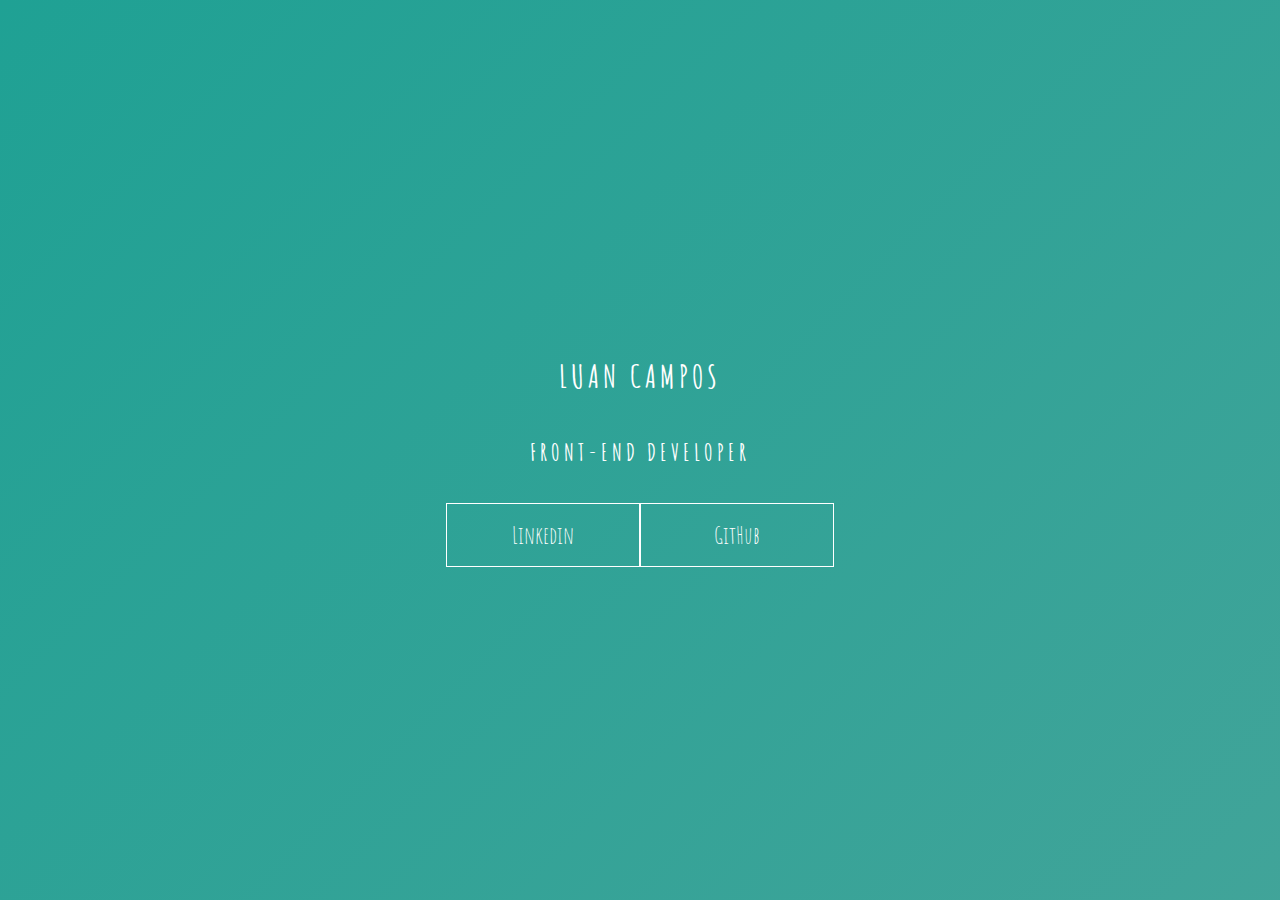
<file: keyframes_1/index.html>
<!DOCTYPE html>
<html lang="pt-BR">
<head>
    <meta charset="UTF-8">
    <meta name="viewport" content="width=device-width, initial-scale=1.0">
    <link  rel="stylesheet" href="style.css">
    <title>Document</title>
</head>
<body>
    <main class="wrapper">
        <h1>Luan Campos</h1>
        <h2>Front-end developer</h2>
        <div class="social-media">
            <a href="https://www.linkedin.com/in/luan-henrique-campos-soares-442058194/">Linkedin</a>
            <a href="https://github.com/lhcamposs">GitHub</a>
        </div>
    </main>
    
</body>
</html>
</file>
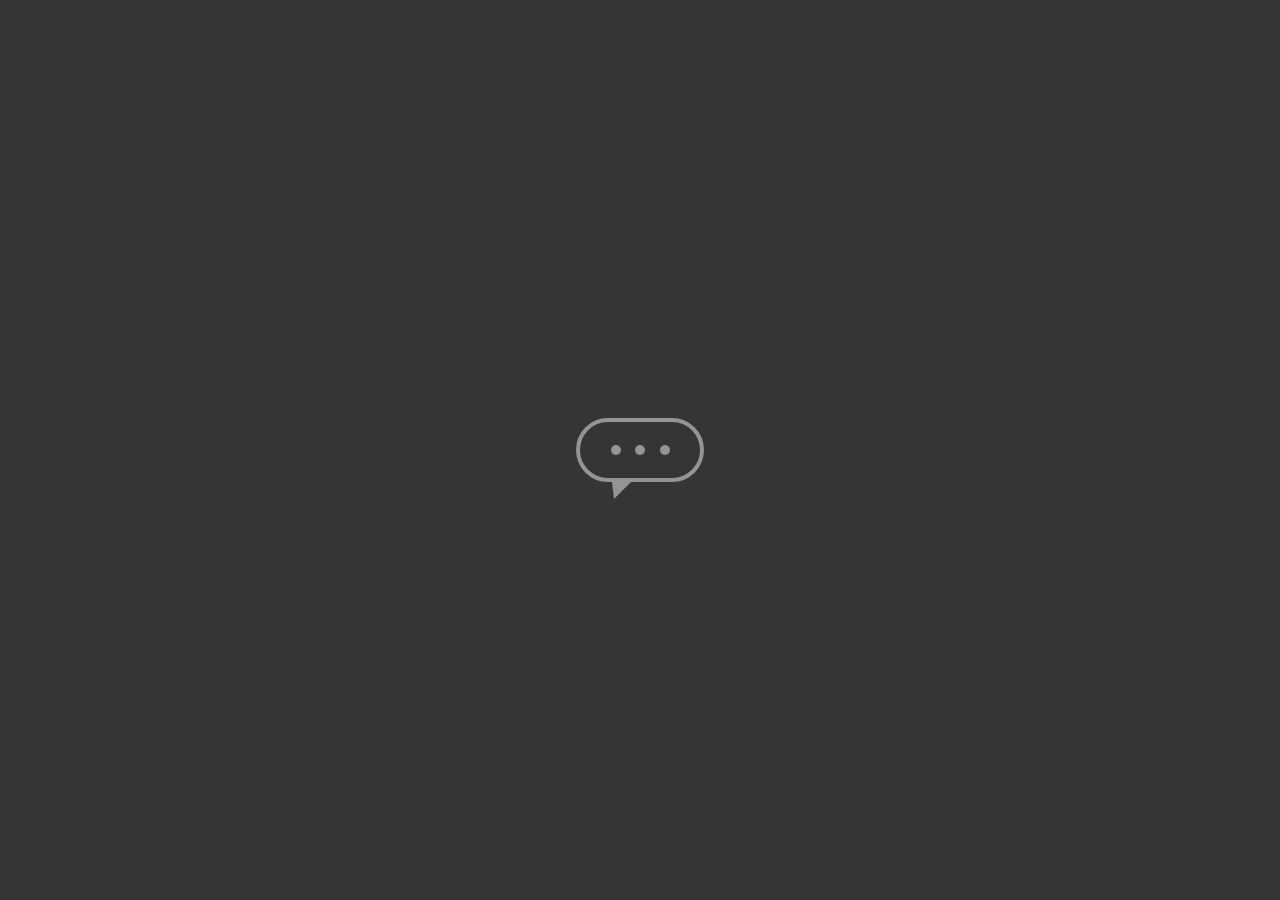
<file: keyframes_2/index.html>
<!DOCTYPE html>
<html lang="pt-BR">
<head>
    <meta charset="UTF-8">
    <meta name="viewport" content="width=device-width, initial-scale=1.0">
    <link rel="stylesheet" href="style.css">
    <title>Document</title>
</head>
<body>
    <main class="wrapper">
        <div class="chatbot">
            <div class="chatbot_loading"></div>
            <div class="chatbot_loading"></div>
            <div class="chatbot_loading"></div>
        </div>
    </main>
</body>
</html>
</file>
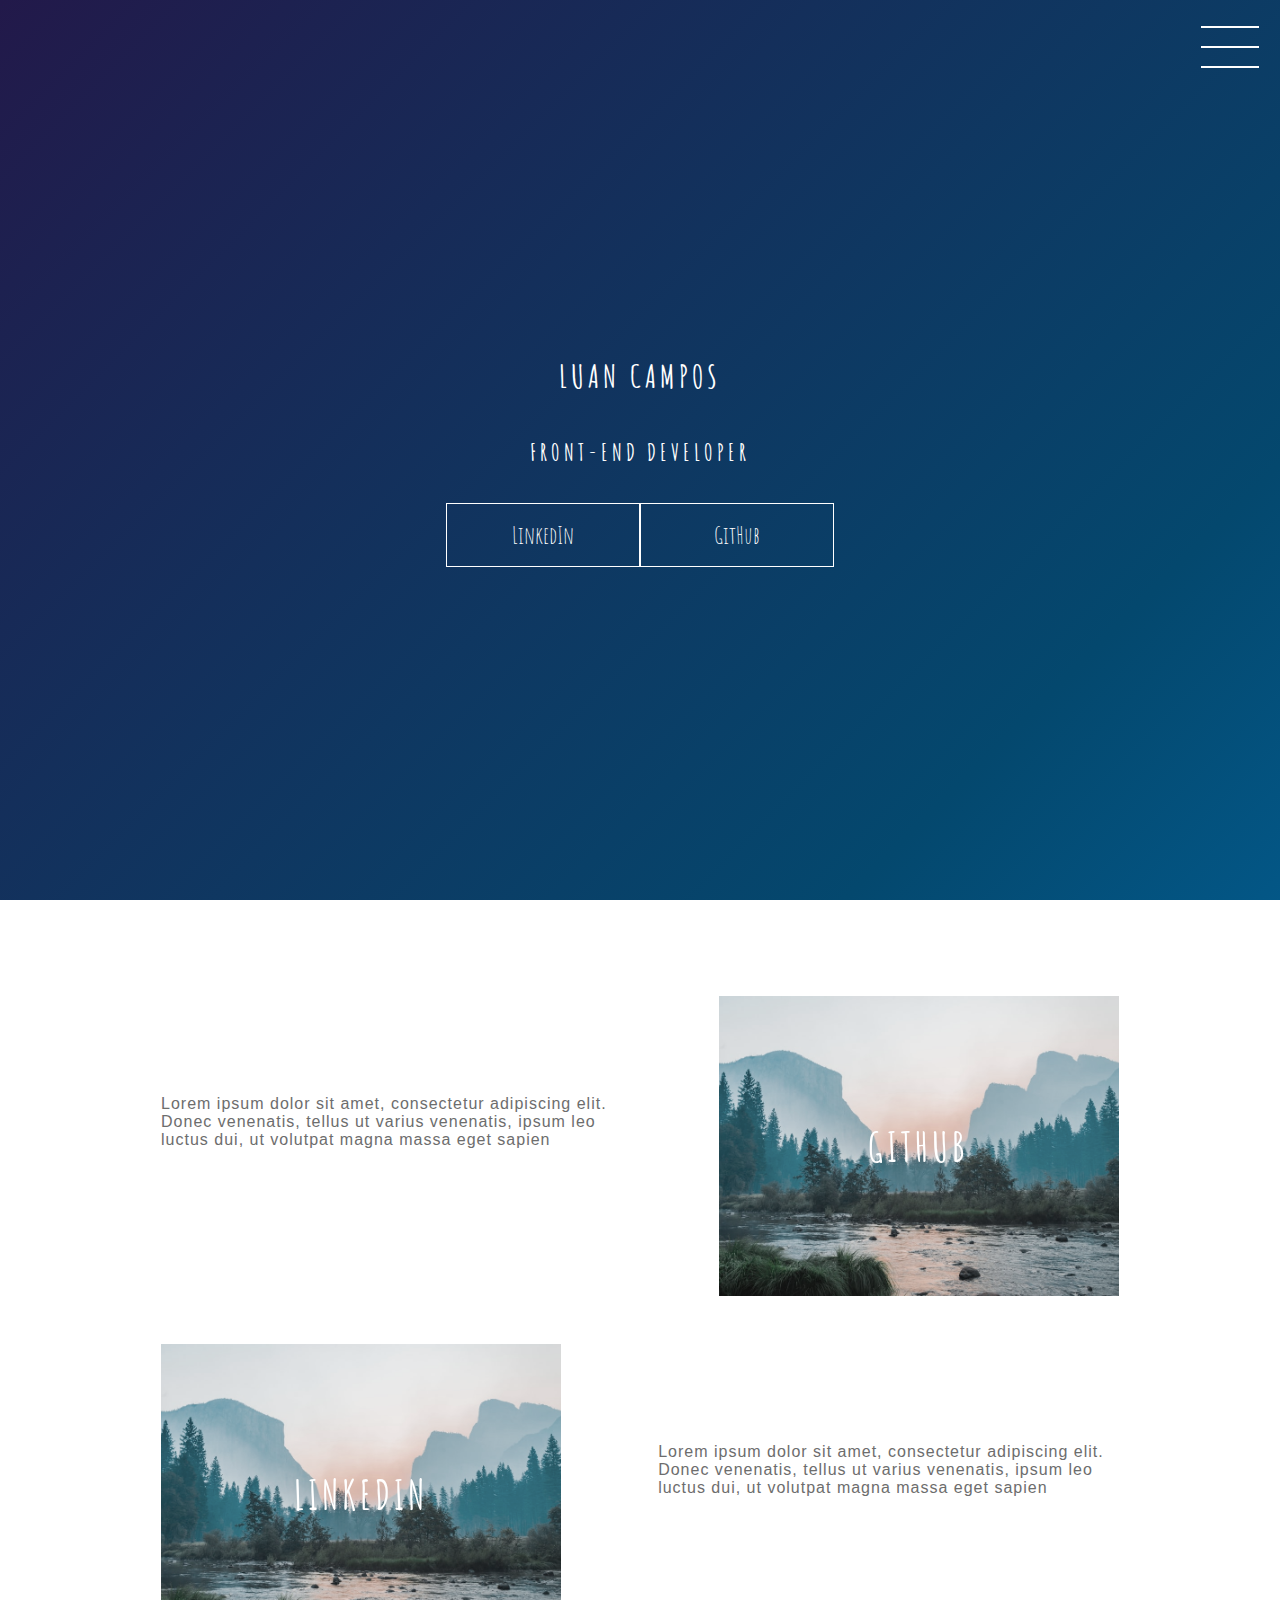
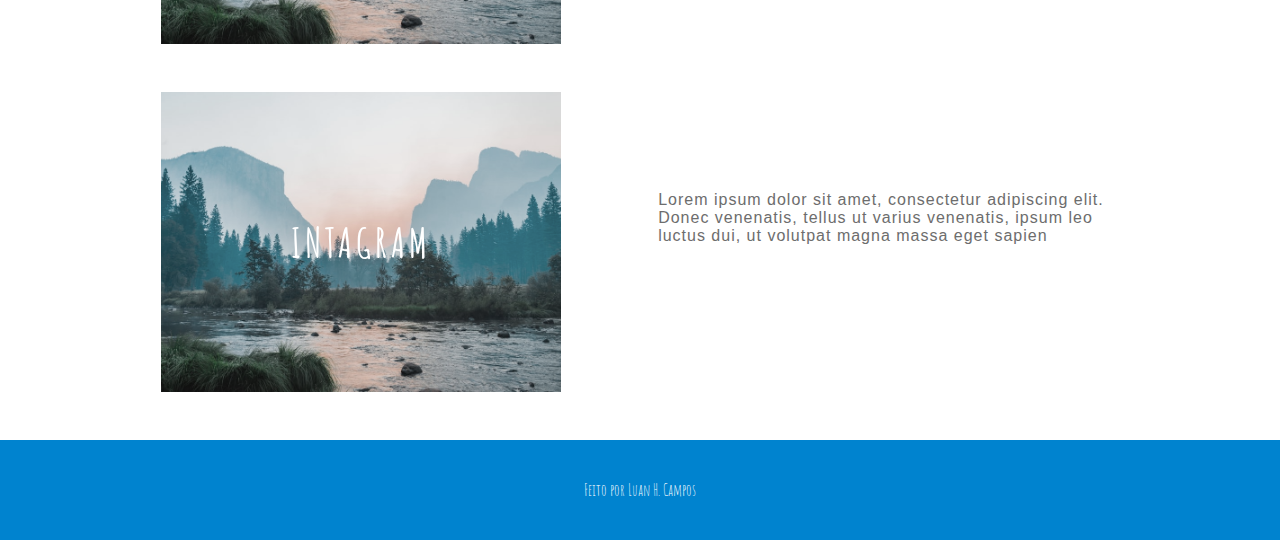
<file: projeto_final/index.html>
<!DOCTYPE html>
<html lang="pt-BR">
<head>
    <meta charset="UTF-8">
    <meta name="viewport" content="width=device-width, initial-scale=1.0">
    <link rel="stylesheet" href="style.css">
    <title>Projeto Final</title>
</head>
<body>
    <header class="header-wrapper">
        <div class="header">
            <div class="checkbox-container">
                <div class="checkbox-wrapper">
                    <input type="checkbox" id="toggle">
                    <label class="checkbox" for="toggle">
                        <div class="trace"></div>
                        <div class="trace"></div>
                        <div class="trace"></div>
                    </label>
                    <div class="menu"></div>
                    <nav class="menu-items">
                        <ul>
                            <li>
                                <a href="#">Home</a>
                            </li>
                            <li>
                                <a href="#">Sobre</a>
                            </li>
                            <li>
                                <a href="#">Projetos</a>
                            </li>
                        </ul>
                    </nav>
                </div>
            </div>
        </div>
        <h1>Luan Campos</h1>
        <h2>Front-end Developer</h2>
        <div class="social-media">
            <a href="#">LinkedIn</a>
            <a href="#">GitHub</a>
        </div>
    </header>
    <main class="container">
        <div class="card-container">
            <div class="card-text">
                Lorem ipsum dolor sit amet, consectetur adipiscing elit. Donec venenatis, 
                tellus ut varius venenatis, ipsum leo luctus dui, ut volutpat magna massa eget sapien
            </div>
            <div class="card">
                <div class="card-wrapper">
                    <h2>GitHub</h2>
                    <p>Veja meus projetos</p>
                </div>
            </div>
        </div>
        <div class="card-container">
            <div class="card">
                <div class="card-wrapper">
                    <h2>LinkedIn</h2>
                    <p>Acompanhe a minha carreira!</p>
                </div>
            </div>
            <div class="card-text">
                Lorem ipsum dolor sit amet, consectetur adipiscing elit. Donec venenatis, 
                tellus ut varius venenatis, ipsum leo luctus dui, ut volutpat magna massa eget sapien
            </div>
        </div>
        <div class="card-container">
            <div class="card">
                <div class="card-wrapper">
                    <h2>Intagram</h2>
                    <p>Ou mais do meu dia-a-dia ;)</p>
                </div>
            </div>
            <div class="card-text">
                Lorem ipsum dolor sit amet, consectetur adipiscing elit. Donec venenatis, 
                tellus ut varius venenatis, ipsum leo luctus dui, ut volutpat magna massa eget sapien
            </div>
        </div>
    </main>
    <footer class="footer">
        Feito por Luan H. Campos
    </footer>
</body>
</html>
</file>
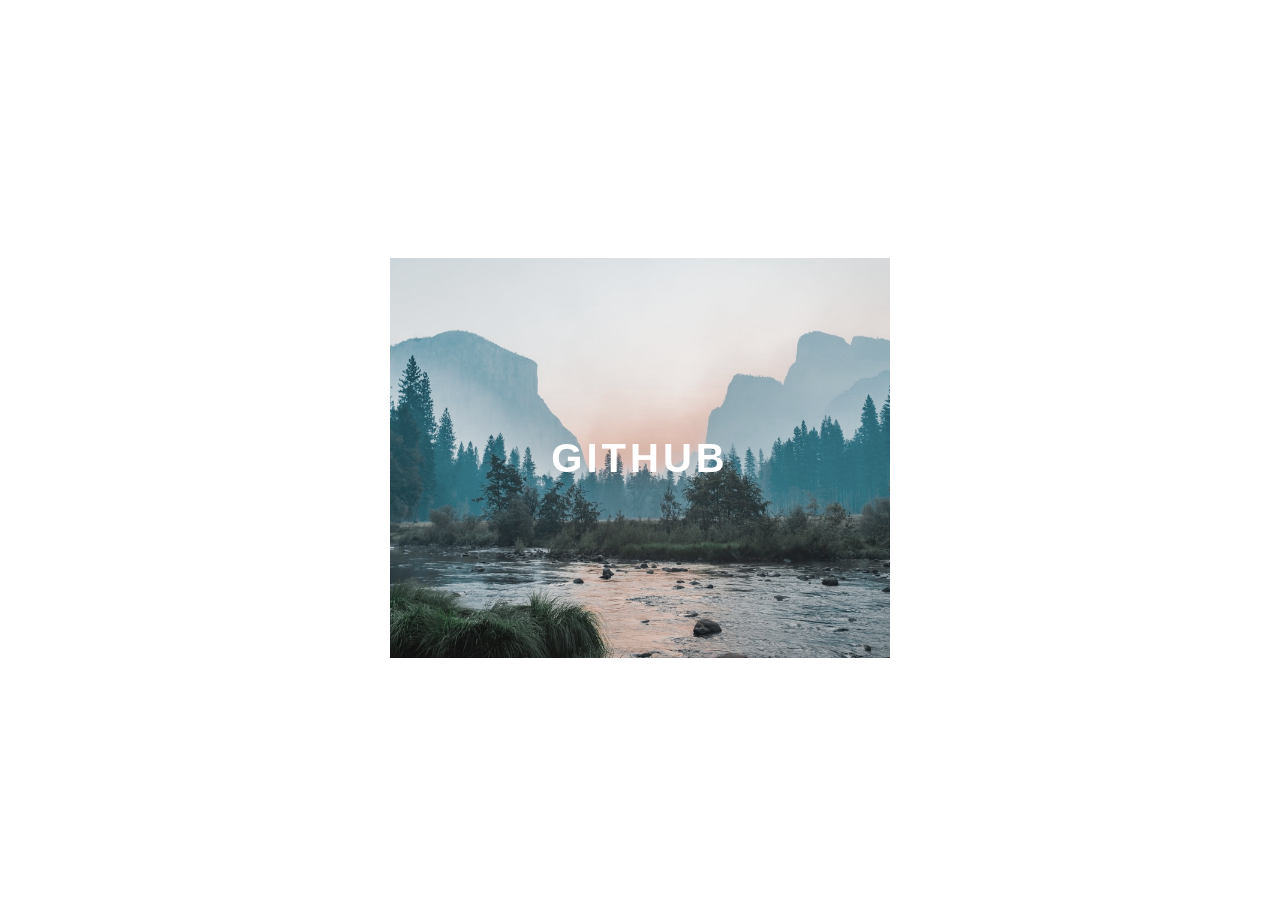
<file: transition_1/index.html>
<!DOCTYPE html>
<html lang="pt-BR">
<head>
    <meta charset="UTF-8">
    <meta http-equiv="X-UA-Compatible" content="IE=edge">
    <meta name="viewport" content="width=device-width, initial-scale=1.0">
    <link rel="stylesheet" href="assets/css/style.css">
    <title>Document</title>
</head>
<body>
    <div class="container">
        <div class="card">
            <div class="card-wrapper">
                <h2>Github</h2>
                <p>Veja meus projetos!</p>
            </div>
        </div>
    </div>
    
</body>
</html>
</file>
<file: keyframes_1/style.css>
@import url('https://fonts.googleapis.com/css2?family=Amatic+SC&display=swap');

body {
    margin: 0;
    padding: 0;
    color: #fff;
    font-family: 'amatic sc', sans-serif;
}

.wrapper {
    height: 100vh;
    width: 100vw;
    background: linear-gradient(-45deg, #5e0878, #085078, #4ca59b, #1fa194);
    background-size: 400% 400%;
    display: flex;
    flex-direction: column;
    justify-content: center;
    align-items: center;
    animation: backgroundTransition 8s ease-in-out infinite;
}

h1{
    text-transform: uppercase;
    letter-spacing: 4px;
}

h2{
    text-transform: uppercase;
    letter-spacing: 4px;
}

.social-media {
    margin-top: 1rem;
    display: flex;
}

a {
    text-decoration: none;
    color: #ffffff;
    font-size: 24px;
    padding: 1rem 4rem;
    border: 1px solid #ffffff;
    min-width: 4rem;
    display: flex;
    justify-content: center;
    align-items: center;
    transition: .5s cubic-bezier(0.55, 0.025, 0.675, 0.97);
}

a:hover {
    color: #085078;
    background-color: #ffffff;
}

@keyframes backgroundTransition {
    0% {
        background-position: 0% 80%;
    }
    50% {
        background-position: 80% 100%;
    }
    100% {
        background-position: 0% 90%;
    }
}
</file>
<file: keyframes_2/style.css>
body {
    margin: 0;
    padding: 0;
    font-family: sans-serif;
}

.wrapper {
    height: 100vh;
    width: 100vw;
    background-color: rgb(53, 53, 53);
    display: flex;
    justify-content: center;
    align-items: center;
}

.chatbot {
    height: 4rem;
    width: 8rem;
    border-radius: 46px;
    border: 4px solid #949494;
    padding: 0 1rem;
    box-sizing: border-box;
    display: flex;
    justify-content: space-evenly;
    align-items: center;
    position: relative;
    transform: translateY(0);
    animation: chatTranslate 2s ease-in-out infinite;
}

.chatbot::before {
    content: '';
    width: 0;
    height: 0;
    position: absolute;
    bottom: -1.3rem;
    left: 2rem;
    border-left: 2px solid transparent;
    border-right: 17px solid transparent;
    border-top: 17px solid #949494;
}

.chatbot_loading {
    height: 10px;
    width: 10px;
    border-radius: 50%;
    background-color: #949494;
    transform: scale(1);
}

.chatbot_loading:nth-child(1) {
    animation: pulse 1.5s ease-in-out infinite;
}

.chatbot_loading:nth-child(2) {
    animation: pulse 1.5s ease-in-out infinite;
    animation-delay: 0.2s;
}

.chatbot_loading:nth-child(3) {
    animation: pulse 1.5s ease-in-out infinite;
    animation-delay: 0.4s;
}

@keyframes pulse {
    0% {
        transform: scale(1);
    }
    50% {
        transform: scale(1.5);
    }
    100% {
        transform: scale(1);
    }
}

@keyframes chatTranslate {
    0% {
        transform: translateY(0);
    }
    50% {
        transform: translateY(15px);
    }
    100% {
        transform: translateY(0);
    }
}
</file>
<file: projeto_final/style.css>
@import url('https://fonts.googleapis.com/css2?family=Amatic+SC&display=swap');

body {
    padding: 0;
    margin: 0;
    color: #ffffff;
    font-family: 'amatic sc', sans-serif;
}

/* HEADER */

.header-wrapper {
    height: 100vh;
    width: 100%;
    background: linear-gradient(-45deg, #cf6400, #e2c103, #893168, #0083cf,  #04486e, #22194a  );
    background-size: 400% 400%;
    display: flex;
    flex-direction: column;
    align-items: center;
    justify-content: center;
    position: relative;
    animation: backgroundTransition 8s ease-in-out infinite;
}

h1 {
    text-transform: uppercase;
    letter-spacing: 4px;
}

h2 {
    text-transform: uppercase;
    letter-spacing: 4px;
}

.social-media {
    margin-top: 1rem;
    display: flex;
}

.social-media a {
    text-decoration: none;
    color: #ffffff;
    font-size: 24px;
    padding: 1rem 4rem;
    border: 1px solid #ffffff;
    min-width: 4rem;
    display: flex;
    justify-content: center;
    align-items: center;
    transition: .5s cubic-bezier(0.55, 0.025, 0.675, 0.97);
}

a:hover {
    color: #2e1c28;
    background-color: #ffffff;
}

@keyframes backgroundTransition {
    0% {
        background-position: 0% 80%;
    }
    50% {
        background-position: 80% 100%;
    }
    100% {
        background-position: 0% 90%;
    }
}

/* MENU HAMBURGER */

.checkbox-container {
    display: flex;
    justify-content: center;
    align-items: center;
}

.checkbox {
    height: 100%;
    width: 100px;
    position: absolute;
    top: 0;
    right: 0;
    display: flex;
    justify-content: center;
    cursor: pointer;
    z-index: 9999;
    transition: 400ms ease-in-out 0;
}

.checkbox .trace {
    width: 58px;
    height: 2px;
    background-color: #ffffff;
    position: absolute;
    border-radius: 4ms;
    transition: 0.5s ease-in-out;
}

.checkbox .trace:nth-child(1) {
    top: 26px;
    transform: rotate(0);
}

.checkbox .trace:nth-child(2) {
    top: 46px;
    transform: rotate(0);
}

.checkbox .trace:nth-child(3){
    top: 66px;
    transform: rotate(0);
}
#toggle {
    display: none;
}

/* MENU*/

.menu {
    position: absolute;
    top: 28px;
    right: 30px;
    background: transparent;
    height: 40px;
    width: 40px;
    border-radius: 50%;
    box-shadow: 0px 0px 0px 0px #ffffff;
    z-index: -1;
    transition: 400ms ease-in-out 0s;
}

.menu-items {
    position: fixed;
    top: 0;
    left: 0;
    width: 100%;
    height: 100vh;
    display: flex;
    justify-content: center;
    align-items: center;
    z-index: 2;
    opacity: 0;
    visibility: hidden;
    transition: 400ms ease-in-out 0s;
}

.meu-items ul {
    list-style-type: none;
}

.menu-items ul li a{
    margin: 10px 0;
    color: #2e1c28;
    text-decoration: none;
    text-transform: uppercase;
    letter-spacing: 4px;
    font-size: 40px;
}

/* ANIMAÇÃO DO MENU */  

#toggle:checked + .checkbox .trace:nth-child(1) {
    transform: rotate(45deg);
    background-color: #2e1c2b;
    top: 47px;
}

#toggle:checked + .checkbox .trace:nth-child(2) {
    transform: translateX(-100px);
    width: 30px;
    visibility: hidden;
    opacity: 0;
}

#toggle:checked + .checkbox .trace:nth-child(3) {
    transform: rotate(-45deg);
    background-color: #2e1c28;
    top: 48px;
}

#toggle:checked + .checkbox {
    background-color: #ffffff;
}

#toggle:checked ~ .menu {
    box-shadow: 0px 0px 0px 100vmax white;
    z-index: 1;
}

#toggle:checked ~ .menu-items {
    visibility: visible;
    opacity: 1;
}

/* CARDS */

.container {
    width: 100%;
    height: auto;
    display: flex;
    flex-direction: column;
    justify-content: space-evenly;
    align-items: center;
    margin: 3rem 0;
}

.card-container {
    display: flex;
    align-items: center;
    justify-content: space-evenly;
    width: 90%;
}

.card{
    height: 300px;
    width: 400px;
    margin: 3rem 0 0 0;
    background-image: url(./landscape.jpg);
    background-position: center;
    background-repeat: no-repeat;
    background-size: cover;
    display: flex;
    justify-content: center;
    align-items: center;
    filter: grayscale(0.5);
    color: #ffffff;
    cursor: pointer;
    transition: 0.3s;
}

.card-text {
    width: 40%;
    font-family: sans-serif;
    letter-spacing: 1px;
    color: rgb(109, 109, 109);
}

.card-wrapper::before {
    content: '';
    position: absolute;
    height: 100px;
    width: 100px;
    display: block;
    border: 1px solid #ffffff;
    opacity: 0;
    transition: 0.3s;
}

.card-wrapper h2 {
    font-size: 40px;
    text-transform: uppercase;
    letter-spacing: 4px;
    margin: 0;
    transition: 0.3s;
}

.card-wrapper p {
    font-size: 0;
    visibility: hidden;
    opacity: 0;
    font-weight: bold;
    text-transform: uppercase;
    transition: 0.3s;
}

.card:hover {
    filter: unset;
}

.card:hover > .card-wrapper::before {
   height: 100px;
   width: 150px;
   opacity: 1;
}

.card:hover > .card-wrapper p {
    font-size: 14px;
    opacity: 1;
    visibility: visible;
}

/* FOOTER */

.footer {
    height: 100px;
    width: 100%;
    display: flex;
    justify-content: center;
    align-items: center;
    background-color: #0083cf;
}

/* RESPONSIVO */
@media (max-width: 800px) {
    .social-media {
        display: flex;
        flex-direction: column;
    }

    .container {
        margin-top: 0;
    }

    .card-container {
        flex-direction: column;
    }

    .container .card-container:nth-child(1), 
    .container .card-container:nth-child(1){
        flex-direction: column-reverse;
    }

    .card {
        height: 250px;
        width: 250px;
    }

    .card-text{
        width: 90%;
        margin-top: 2rem;
        text-align: center;
    }

    .card:hover > .card-wrapper::before {
        height: 190px;
        width: 190px;
    }
}
</file>
<file: transition_1/assets/css/style.css>
body {
    font-family: sans-serif;
}

.container {
    width: 100%;
    height: 100vh;
    display: flex;
    justify-content: center;
    align-items: center;
}

.card {
    height: 400px;
    width: 500px;
    background-image: url(./landscape.jpg);
    background-position: center;
    background-repeat: no-repeat;
    background-size: cover;
    display: flex;
    justify-content: center;
    align-items: center;
    filter: grayscale(0.5);
    color: white;
    cursor: pointer;
    transition: 0.3;
}

.card-wrapper {
    text-align: center;
    display: flex;
    flex-direction: column;
    justify-content: center;
    align-items: center;
    position: relative;
}

.card-wrapper::before {
    content: '';
    position: absolute;
    height: 100px;
    width: 100px;
    display: block;
    border: 1px solid white;
    opacity: 0;
    transition: 0.3s;
}

.card-wrapper h2 {
    font-size: 40px;
    text-transform: uppercase;
    letter-spacing: 4px;
    margin: 0;
    transition: 0.3s;
}

.card-wrapper p {
    font-size: 0;
    visibility: hidden;
    opacity: 0;
    font-weight: bold;
    text-transform: uppercase;
    transition: 0.3s;
}

.card:hover {
    filter: unset;
}

.card:hover > .card-wrapper::before {
    height: 300px;
    width: 400px;
    opacity: 1;
}

.card:hover > .card-wrapper p {
    opacity: 1;
    visibility: visible;
    font-size: 14px;
}
</file>
